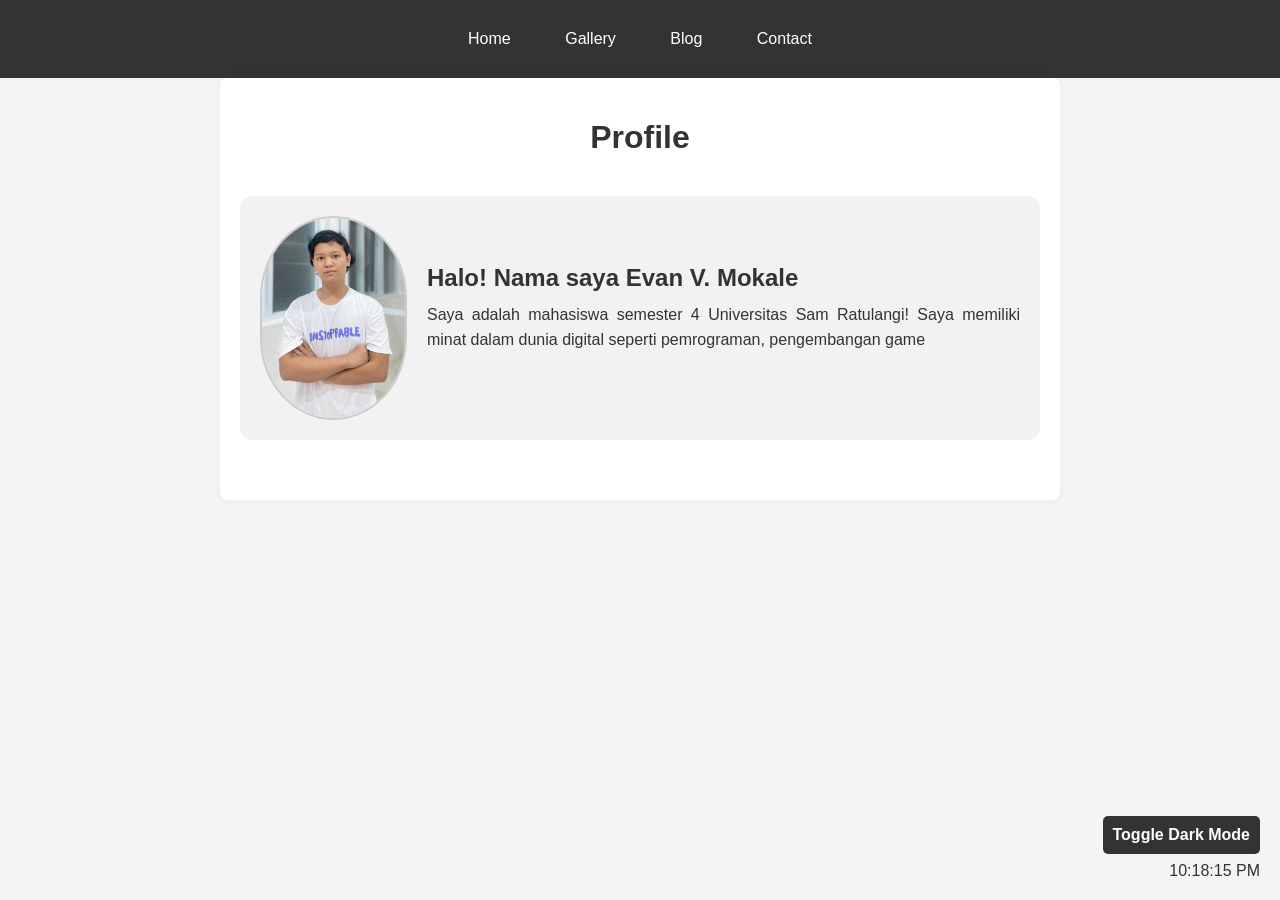
<file: index.html>
<!DOCTYPE html>
<html lang="id">
<head>
    <meta charset="UTF-8" />
    <meta name="viewport" content="width=device-width, initial-scale=1.0"/>
    <title>Home</title>
    <link rel="stylesheet" href="style/style.css" />
</head>
<body>
    <nav>
        <a href="index.html">Home</a>
        <a href="pages/gallery.html">Gallery</a>
        <a href="pages/blog.html">Blog</a>
        <a href="pages/contact.html">Contact</a>
    </nav>

    <div class="container">
        <h1 class="fade-in">Profile</h1>
        <section class="profile fade-in">
        <img src="images/profile.jpg" alt="Foto Profil" class="profile-photo" />
        <div class="profile-info fade-in">
            <h2>Halo! Nama saya Evan V. Mokale</h2>
            <p>Saya adalah mahasiswa semester 4 Universitas Sam Ratulangi! Saya memiliki minat dalam dunia digital seperti pemrograman, pengembangan game</p>
        </div>
    </section>
    </div>

    <div class="floating-controls">
        <button id="toggle-button" onclick="toggleDarkMode()">Toggle Dark Mode</button>
        <div id="current-time">--:--:--</div>
    </div>

    <script src="script/script.js"></script>
</body>
</html>
</file>
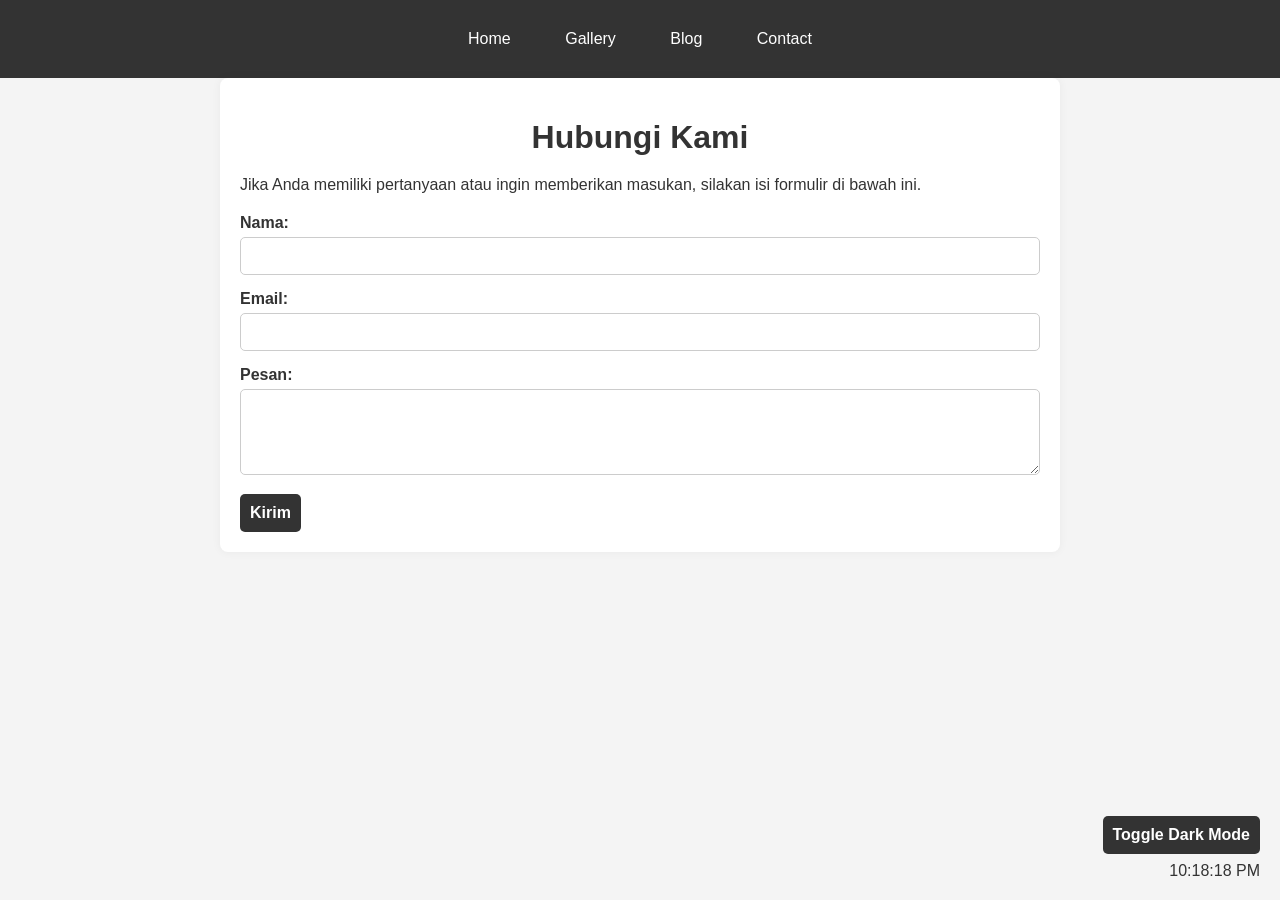
<file: pages/contact.html>
<!DOCTYPE html>
<html lang="id">
<head>
    <meta charset="UTF-8">
    <meta name="viewport" content="width=device-width, initial-scale=1.0">
    <title>Contact us</title>
    <link rel="stylesheet" href="../style/style.css">
</head>
<body>
    <nav>
        <a href="../index.html">Home</a>
        <a href="gallery.html">Gallery</a>
        <a href="blog.html">Blog</a>
        <a href="contact.html">Contact</a>
    </nav>

    <div class="container fade-in">
        <h1>Hubungi Kami</h1>
        <p>Jika Anda memiliki pertanyaan atau ingin memberikan masukan, silakan isi formulir di bawah ini.</p>

        <form action="#" method="post">
            <div class="form-group">
                <label for="nama">Nama:</label>
                <input type="text" id="nama" name="nama" required>
            </div>

            <div class="form-group">
                <label for="email">Email:</label>
                <input type="email" id="email" name="email" required>
            </div>

            <div class="form-group">
                <label for="pesan">Pesan:</label>
                <textarea id="pesan" name="pesan" rows="4" required></textarea>
            </div>

            <button type="submit">Kirim</button>
        </form>
    </div>

    <!-- Floating Controls -->
    <div class="floating-controls">
        <button id="toggle-button" onclick="toggleDarkMode()">Toggle Dark Mode</button>
        <div id="current-time">--:--:--</div>
    </div>

    <script src="../script/script.js"></script>
</body>
</html>
</file>
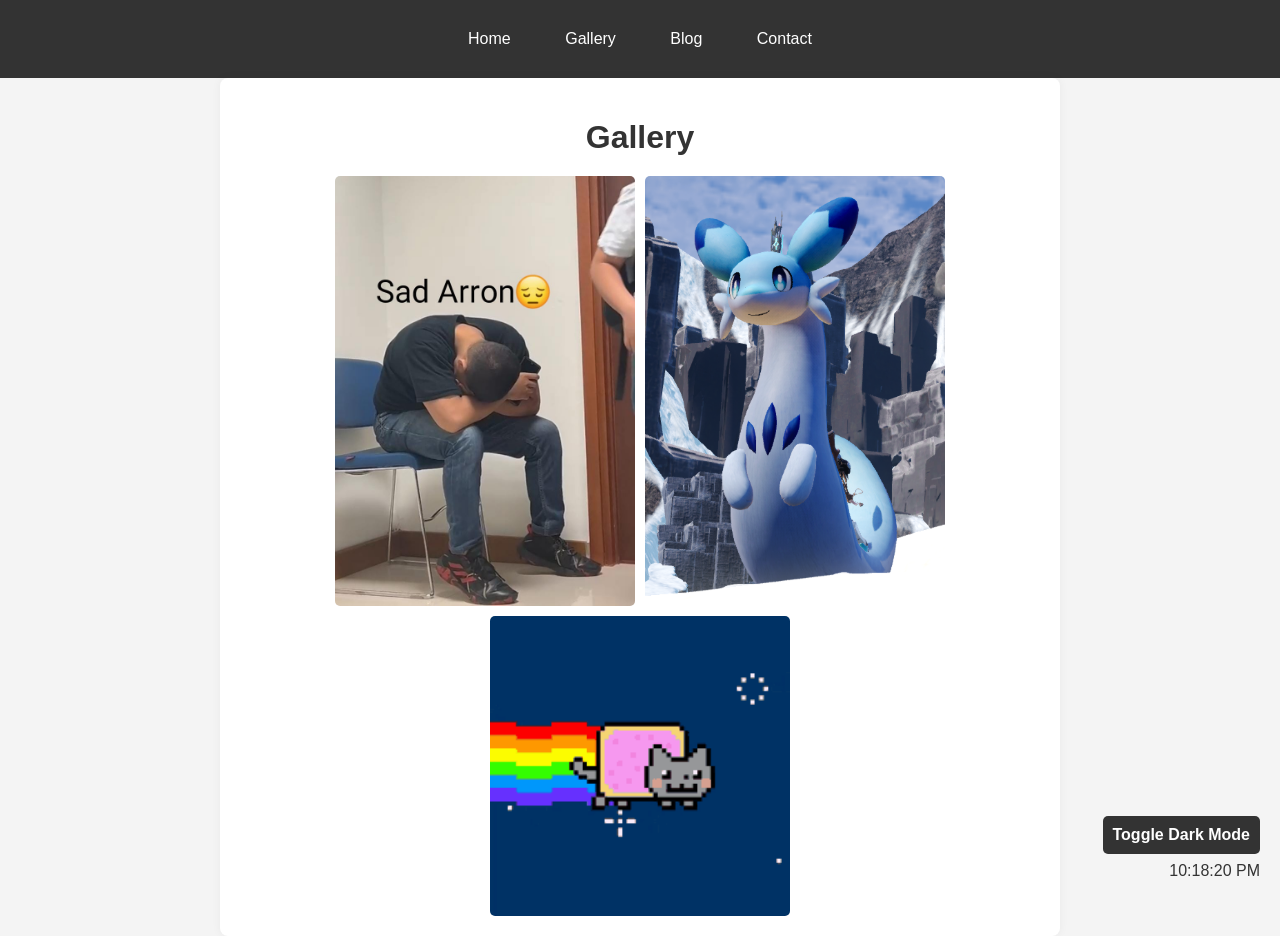
<file: pages/gallery.html>
<!DOCTYPE html>
<html lang="id">
<head>
    <meta charset="UTF-8">
    <meta name="viewport" content="width=device-width, initial-scale=1.0">
    <title>Gallery</title>
    <link rel="stylesheet" href="../style/style.css">
</head>
<body>
    <nav>
        <a href="../index.html">Home</a>
        <a href="gallery.html">Gallery</a>
        <a href="blog.html">Blog</a>
        <a href="contact.html">Contact</a>
    </nav>

    <div class="container">
        <h1>Gallery</h1>
        <div class="gallery fade-in">
            <img src="../images/image1.jpeg" alt="Image 1">
            <img src="../images/image2.png" alt="Image 2">
            <img src="../images/image3.gif" alt="Image 3">
        </div>
    </div>

    <!-- Floating Controls -->
    <div class="floating-controls">
        <button id="toggle-button" onclick="toggleDarkMode()">Toggle Dark Mode</button>
        <div id="current-time">--:--:--</div>
    </div>

    <script src="../script/script.js"></script>
</body>
</html>
</file>
<file: style/style.css>
/* Global */
body {
    font-family: Arial, sans-serif;
    margin: 0;
    padding: 0;
    background: #f4f4f4;
    color: #333;
}

nav {
    background: #333;
    padding: 10px;
    text-align: center;
}

nav a {
    color: white;
    text-decoration: none;
    margin: 10px;
    padding: 10px 15px;
    display: inline-block;
    transition: background 0.3s ease;
    border-radius: 5px;
}

nav a:hover {
    background: #555;
}

.container {
    padding: 20px;
    max-width: 800px;
    margin: auto;
    background: white;
    border-radius: 8px;
    box-shadow: 0 0 10px rgba(0,0,0,0.05);
}

h1 {
    text-align: center;
    margin-bottom: 20px;
}

/* Artikel Umum */
.artikel {
    margin-bottom: 20px;
    padding: 15px;
    border-bottom: 1px solid #ddd;
}

.artikel h2 {
    color: #2c3e50;
    margin-bottom: 10px;
}

.artikel p {
    color: #666;
    line-height: 1.6;
}

.artikel img {
    width: 100%;
    max-height: 300px;
    object-fit: cover;
    border-radius: 8px;
    margin-top: 10px;
}

.baca-selengkapnya {
    display: inline-block;
    margin-top: 10px;
    color: #3498db;
    text-decoration: none;
    font-weight: bold;
    transition: color 0.3s;
}

.baca-selengkapnya:hover {
    color: #1d6fa5;
}

/* Gallery */
.gallery {
    display: flex;
    flex-wrap: wrap;
    justify-content: center;
    gap: 10px;
}

.gallery img {
    width: 300px;
    height: auto;
    border-radius: 5px;
    transition: transform 0.3s ease;
}

.gallery img:hover {
    transform: scale(1.05);
}

/* Contact Form */
p {
    margin-bottom: 20px;
    text-align: justify;
}

.form-group {
    margin-bottom: 15px;
}

label {
    font-weight: bold;
    display: block;
    margin-bottom: 5px;
}

input, textarea {
    width: 100%;
    padding: 10px;
    border: 1px solid #ccc;
    border-radius: 5px;
    font-size: 14px;
    box-sizing: border-box;
}

button {
    background: #333;
    color: white;
    padding: 10px;
    border: none;
    border-radius: 5px;
    cursor: pointer;
    font-weight: bold;
    font-size: 16px;
    transition: background 0.3s;
}

button:hover {
    background: #555;
}

/* Tambahan untuk dark mode */
.dark-mode {
    background-color: #121212;
    color: #ffffff;
}

.dark-mode .container {
    background-color: #1e1e1e;
}

.dark-mode nav {
    background-color: #222;
}

.dark-mode nav a {
    color: #ccc;
}

.dark-mode nav a:hover {
    background-color: #444;
}

/* Posisi tombol dan waktu di kanan bawah */
.floating-controls {
    position: fixed;
    bottom: 20px;
    right: 20px;
    text-align: right;
}

#toggle-button {
    margin-bottom: 8px;
}

.fade-in {
  opacity: 0;
  transform: translateY(20px); /* mulai agak ke bawah */
  animation: fadeInAnimation 0.8s ease-out forwards;
}

/* Profil Container */
.profile {
    display: flex;
    align-items: center;
    gap: 20px;
    margin: 40px auto;
    max-width: 800px;
    padding: 20px;
    background-color: #f2f2f2;
    border-radius: 12px;
}

/* oval */
.profile-photo {
    width: 150px;
    height: 200px;
    object-fit: cover;
    border-radius: 50% / 40%;
    border: 2px solid #ccc;
}

.profile-info h2 {
    margin: 0;
    font-size: 24px;
}

.profile-info p {
    margin-top: 10px;
    line-height: 1.6;
    font-size: 16px;
}

@keyframes fadeInAnimation {
  to {
    opacity: 1;
    transform: translateY(0); /* kembali ke posisi normal */
  }
}
</file>
